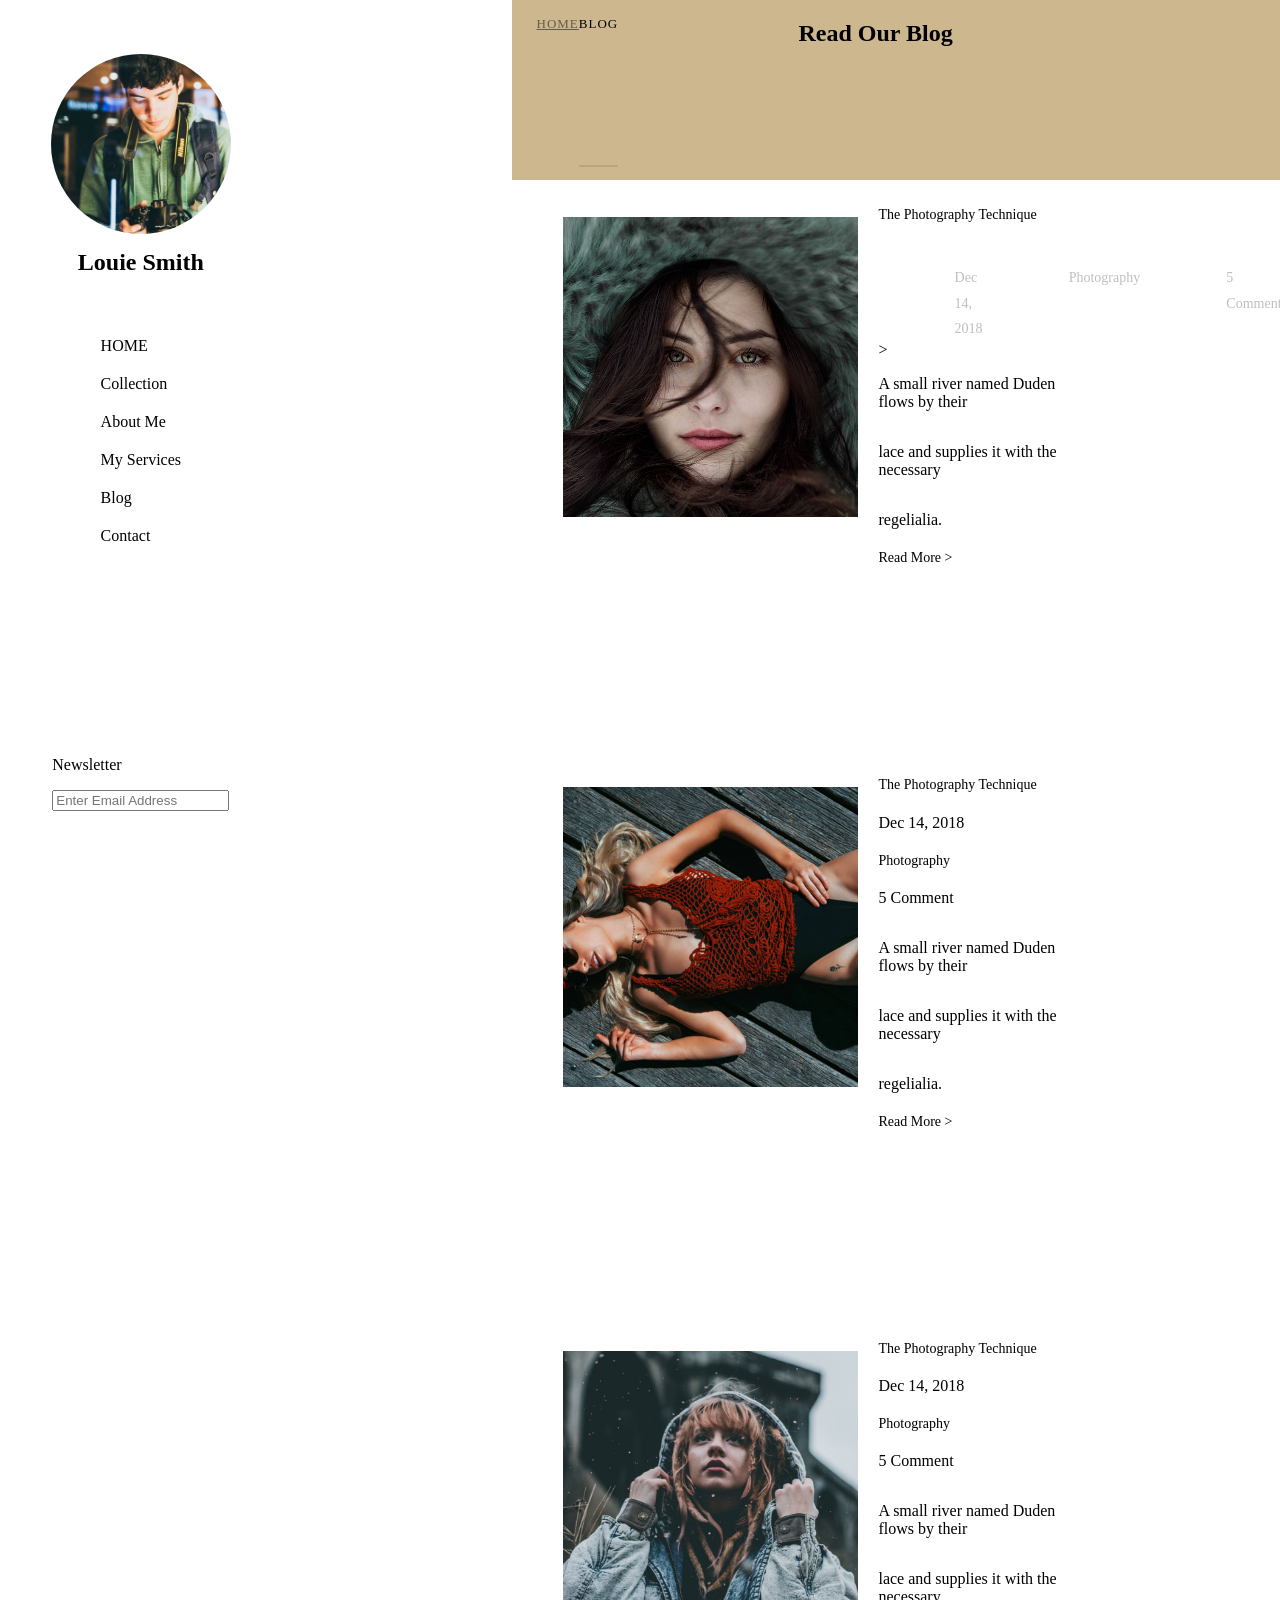
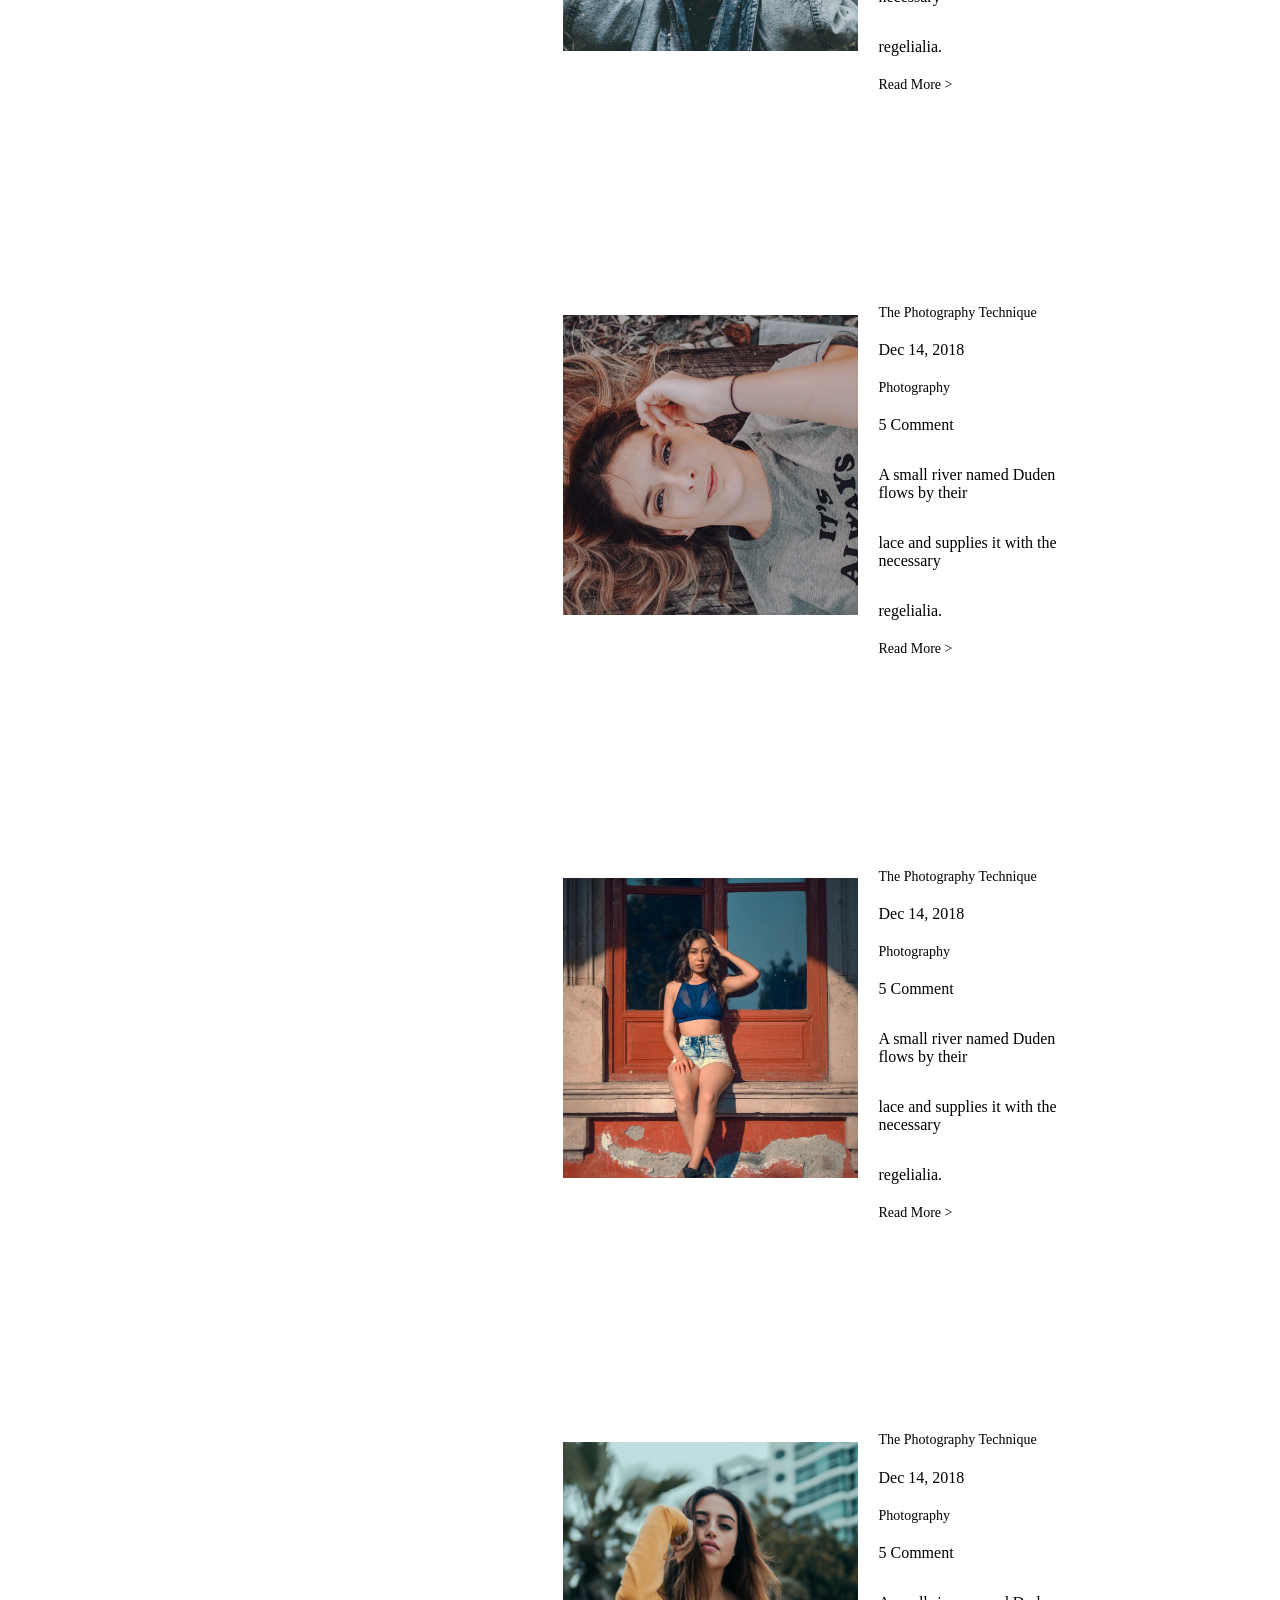
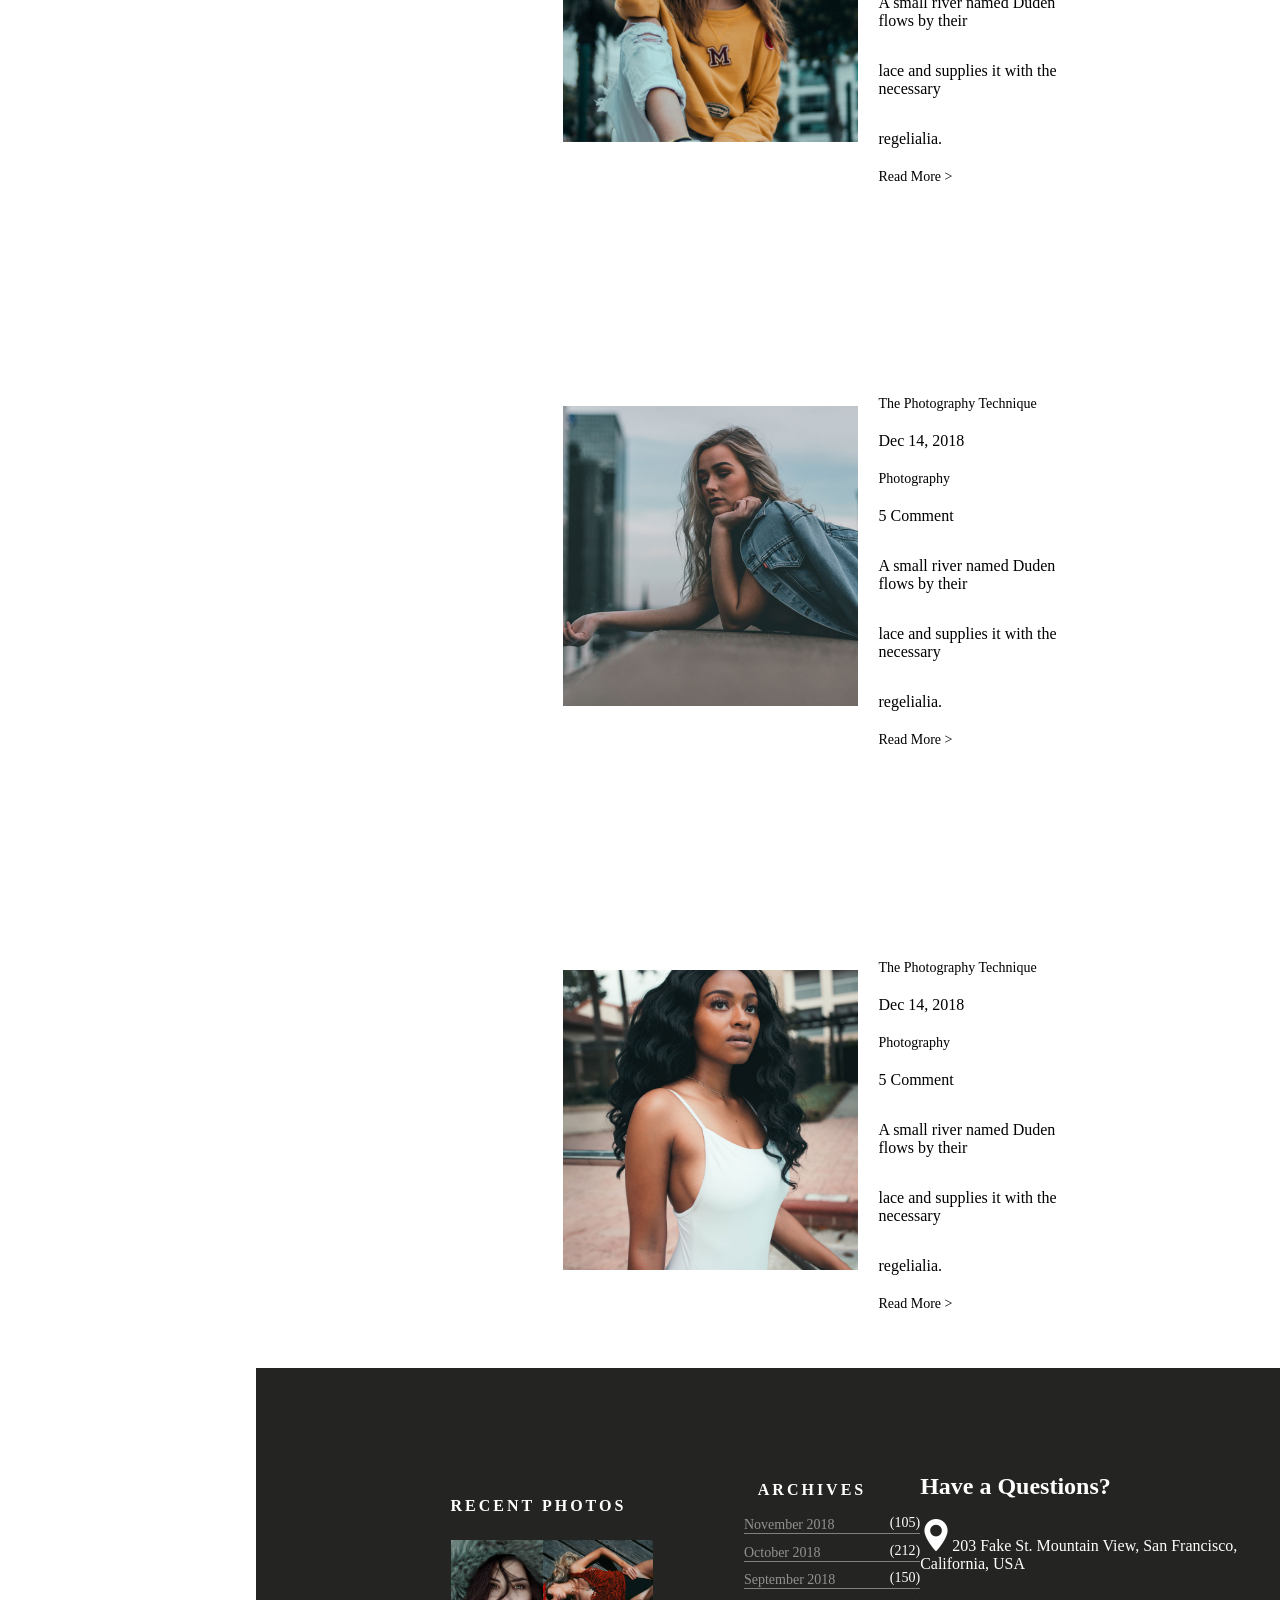
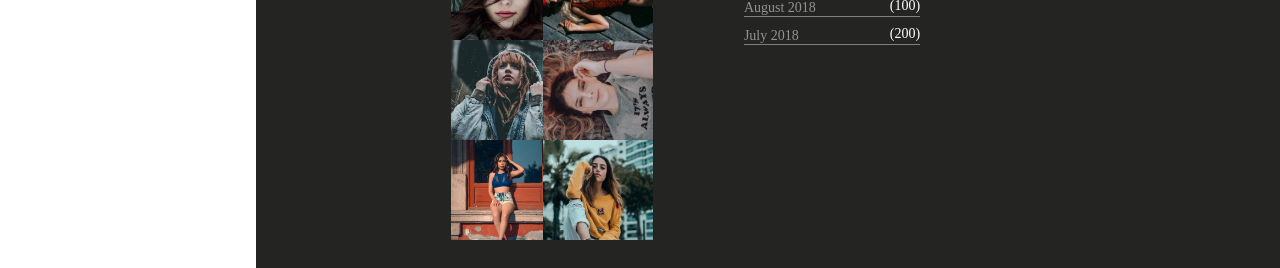
<file: Blog.html>
<!DOCTYPE html>
<html lang="en">

<head>
    <meta charset="UTF-8">
    <meta name="viewport" content="width=device-width, initial-scale=1.0">
    <title>Louie Smith</title>
    <link rel="stylesheet" href="Blog.css">

</head>

<body>
    <header>
        <a href="index.html" class="imagem-menu"><img class="img1" src="imagens/mosso-camera.jpg" alt="" width="180px"
                height="180px"></a>
        <div class="inicio_header">
            <a href="index.html">Louie Smith</a>
        </div>
        <ul class="menu">
            <li class="home"><a href="index.html">HOME</a></li>
            <li class="Collection"><a href="colection.html">Collection</a></li>
            <li class="About Me"><a href="index.html">About Me</a></li>
            <li class="My Services"><a href="Services.html">My Services</a></li>
            <li class="Blog"><a href="Blog.html">Blog</a></li>
            <li class="Contact"><a href="index.html">Contact</a></li>
        </ul>
        <div class="newsletter_div">
            <p>
                Newsletter
            </p>
            <input type="text" class="Newsletter" placeholder="Enter Email Address">
        </div>
        </ul>
    </header>

        <section id="sec01">
        <div>
            <a href="index.html">Home</a>
            <p>Blog</p>
        </div>
        <h1 id="Services-text">Read Our Blog</h1>
    </section>
    
    <section id="Conteudo-principal">
    <section id="imagens-descritivas">

<div class="imagens-descritivas-div">
     <div id="casaco">
            <img src="imagens/mossa-casaco.jpg" alt="">
        </div>

        <div class="imagens-descritivas-text"> 
            <a>The Photography Technique</a>
            
<div class="meta">
    <span>Dec 14, 2018</span>
    <span>Photography</span>
    <span>5 Comments</span>
</div>
>
            <p>A small river named Duden flows by their</p>
            <p>lace and supplies it with the necessary</p>
            <p>regelialia.</p>
            <a id="Link-dourado">Read More ></a>
     </div>
</div>

<div class="imagens-descritivas-div">
     <div>
            <img src="imagens/massa-deitada.jpg" alt="">
        </div>

        <div class="imagens-descritivas-text"> 
            <a>The Photography Technique</a>
            <p>Dec 14, 2018</p><a> Photography</a><p>5 Comment</p>
            <p>A small river named Duden flows by their</p>
            <p>lace and supplies it with the necessary</p>
            <p>regelialia.</p>
            <a id="Link-dourado">Read More ></a>
     </div>
</div>
        

<div class="imagens-descritivas-div">
     <div>
            <img src="imagens/mossa-com-frio.jpg" alt="">
        </div>

        <div class="imagens-descritivas-text"> 
            <a>The Photography Technique</a>
            <p>Dec 14, 2018</p><a> Photography</a><p>5 Comment</p>
            <p>A small river named Duden flows by their</p>
            <p>lace and supplies it with the necessary</p>
            <p>regelialia.</p>
            <a id="Link-dourado">Read More ></a>
     </div>
</div>

<div class="imagens-descritivas-div">
     <div>
            <img src="imagens/mossa_feliz_chao.jpg" alt="">
        </div>

        <div class="imagens-descritivas-text"> 
            <a>The Photography Technique</a>
            <p>Dec 14, 2018</p><a> Photography</a><p>5 Comment</p>
            <p>A small river named Duden flows by their</p>
            <p>lace and supplies it with the necessary</p>
            <p>regelialia.</p>
            <a id="Link-dourado">Read More ></a>
     </div>
</div>

<div class="imagens-descritivas-div">
     <div>
            <img src="imagens/mossa-janela.jpg" alt="">
        </div>

        <div class="imagens-descritivas-text"> 
            <a>The Photography Technique</a>
            <p>Dec 14, 2018</p><a> Photography</a><p>5 Comment</p>
            <p>A small river named Duden flows by their</p>
            <p>lace and supplies it with the necessary</p>
            <p>regelialia.</p>
            <a id="Link-dourado">Read More ></a>
     </div>
</div>

<div class="imagens-descritivas-div">
     <div>
            <img src="imagens/mossa-mandrake.jpg" alt="">
        </div>

        <div class="imagens-descritivas-text"> 
            <a>The Photography Technique</a>
            <p>Dec 14, 2018</p><a> Photography</a><p>5 Comment</p>
            <p>A small river named Duden flows by their</p>
            <p>lace and supplies it with the necessary</p>
            <p>regelialia.</p>
            <a id="Link-dourado">Read More ></a>
     </div>
</div>

<div class="imagens-descritivas-div">
     <div>
            <img src="imagens/image_7.jpg" alt="">
        </div>

        <div class="imagens-descritivas-text"> 
            <a>The Photography Technique</a>
            <p>Dec 14, 2018</p><a> Photography</a><p>5 Comment</p>
            <p>A small river named Duden flows by their</p>
            <p>lace and supplies it with the necessary</p>
            <p>regelialia.</p>
            <a id="Link-dourado">Read More ></a>
     </div>
</div>

<div class="imagens-descritivas-div">
     <div>
            <img src="imagens/image_8.jpg" alt="">
        </div>

        <div class="imagens-descritivas-text"> 
            <a>The Photography Technique</a>
            <p>Dec 14, 2018</p><a> Photography</a><p>5 Comment</p>
            <p>A small river named Duden flows by their</p>
            <p>lace and supplies it with the necessary</p>
            <p>regelialia.</p>
            <a id="Link-dourado">Read More ></a>
     </div>
</div>
    </section>

    <section id="Barra-infinita">
        <div class="newsletter_div">

            <input type="text" class="Newsletter" placeholder="Enter Email Address">
        </div>

        <h1>Categories</h1>
        <ul>
            <li><a>Fashion<span>(6)</span></a></li>
            <li><a>Technology<span>(8)</span></a></li>
            <li><a>Travel<span>(2)</span></a></li>
            <li><a>Food<span>(2)</span></a></li>
            <li><a>Photography<span>(7)</span></a></li>
        </ul>

        <ul>
            <h1>Popular Articles</h1>

            <li><a href="index.html">Even the all-powerful Pointing has no control</a>
            <p> Dec. 14, 2018</p>
            <p> Dave Lewis  19</p>
            </li>
            <li><a href="index.html">Even the all-powerful Pointing has no control</a>
            <p>Dec. 14, 2018</p>
            <p> Dave Lewis  19</p>
            </li>
            <li><a href="index.html">Even the all-powerful Pointing has no control</a>
            <p>Dec. 14, 2018</p>
            <p> Dave Lewis  19</p>
            </li>
        </ul>

        <div class="Tag-Cloud">
        <h1>Tag Cloud</h1>

        <span>
        <a href="index.html" class="tag">animals</a>
        <a href="index.html" class="tag">human</a>
        <a href="index.html" class="tag">people</a>
        </span>
        <span>
        <a href="index.html" class="tag">cat</a>
        <a href="index.html" class="tag">dog</a>
        </span>
        <span>
        <a href="index.html" class="tag">nature</a>
        <a href="index.html" class="tag">food</a>
        </span>

        </div>

        <div id="Newletter-infinito">
            <h1>Newletter</h1>
            <p> Far far away, behind the word </p> 
            <p> mountains, far from the </p> 
            <p>Vokalia</p>
            <input type="text" class="Newsletter" placeholder="Email Address">
            <button id="Button-infinito">Subscribe</button>
        </div>

        <ul>
            <h1>Archives</h1>
            <li><a>Decob14 2018<span>(10)</span></a></li>
            <li><a>September 2018<span>(6)</span></a></li>
            <li><a>August 2018<span>(8)</span></a></li>
            <li><a>July 2018<span>(2)</span></a></li>
            <li><a>June 2018<span>(7)</span></a></li>
            <li><a>May 2018<span>(5)</span></a></li>
        </ul>

        <h1>Paragraphs</h1>

        <p> Lorem ipsum dolor sit amet,</p> 
        <p> consectetur adipisicing elit.</p> 
        <p> Ducimus itaque, autem </p> 
        <p> necessitatibus voluptate quod </p>
        <p> mollitia delectus aut.</p>

    </section>
</section>


    <footer>
        <div class="Recent-Photos">
            <h2>Recent photos</h2>
            <div class="Recent-Photos-image">
                <a class="footer-images-link" href="index.html"><img class="footer-images"
                        src="imagens/mossa-casaco.jpg" alt=""></a>
                <a class="footer-images-link" href="index.html"><img class="footer-images"
                        src="imagens/massa-deitada.jpg" alt=""></a>
                <a class="footer-images-link" href="index.html"><img class="footer-images"
                        src="imagens/mossa-com-frio.jpg" alt=""></a>
                <a class="footer-images-link" href="index.html"><img class="footer-images"
                        src="imagens/mossa_feliz_chao.jpg" alt=""></a>
                <a class="footer-images-link" href="index.html"><img class="footer-images"
                        src="imagens/mossa-janela.jpg" alt=""></a>
                <a class="footer-images-link" href="index.html"><img class="footer-images"
                        src="imagens/mossa-mandrake.jpg" alt=""></a>
            </div>
        </div>
        <div class="Archives">
            <h2>Archives</h2>
            <ul>
                <li><a class="footer-links" href="index.html">November 2018 <span>(105)</a></span></li>
                <li><a class="footer-links" href="index.html">October 2018<span>(212)</a></span></li>
                <li><a class="footer-links" href="index.html">September 2018<span>(150)</a></span></li>
                <li><a class="footer-links" href="index.html">August 2018<span>(100)</a></span></li>
                <li><a class="footer-links" href="index.html">July 2018<span>(200)</a></span></li>
            </ul>
        </div>
        <div class="Have-a-Questions">
            <h2>Have a Questions?</h2>
            <div class="map">
                <div><img src="imagens/maps-and-flags.png" alt="">203 Fake St. Mountain View, San Francisco, California,
                    USA</div>
            </div>
    </footer>
</body>

</html>
</file>
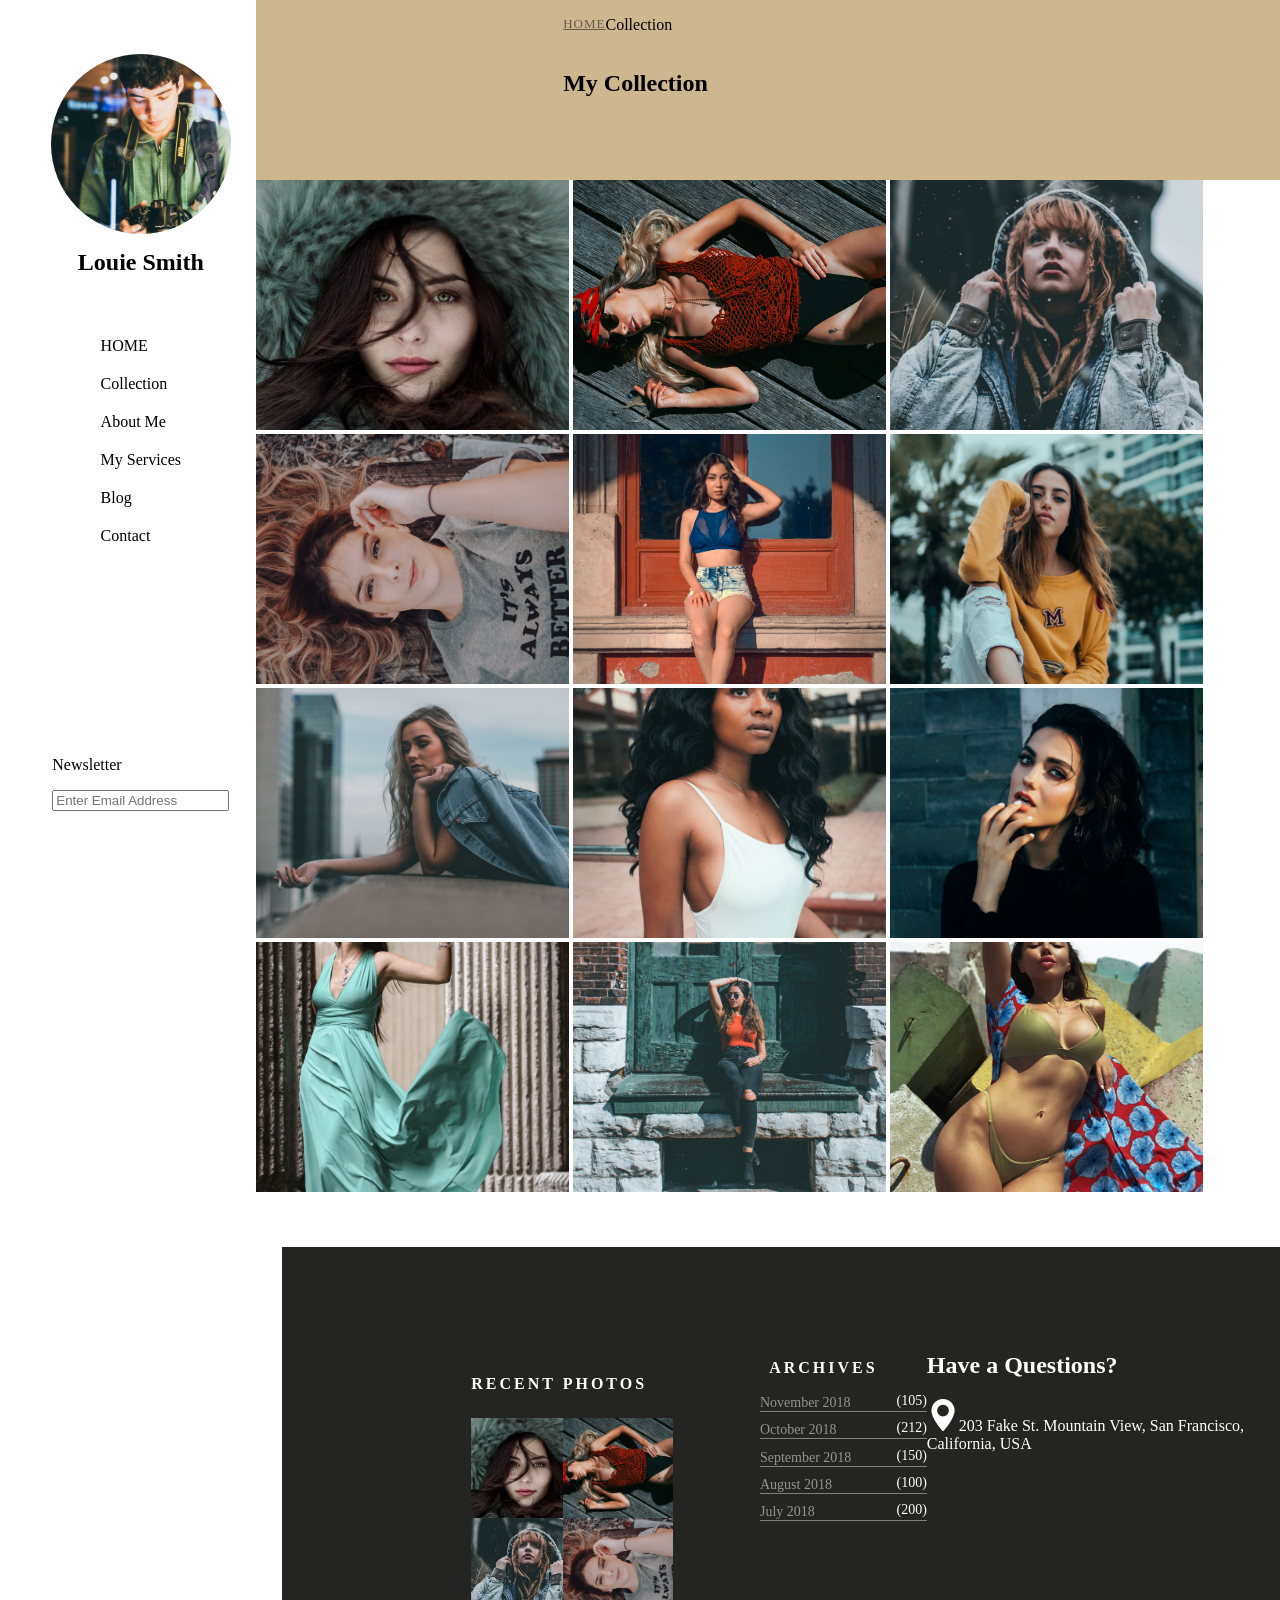
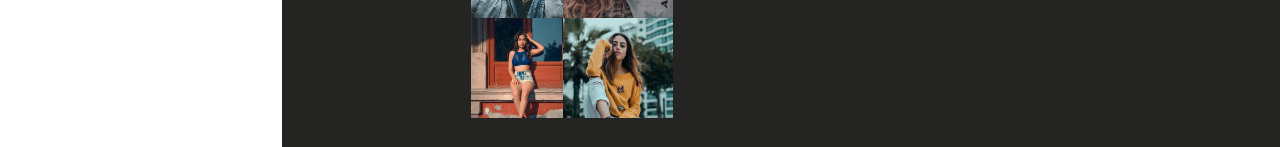
<file: colection.html>
<!DOCTYPE html>
<html lang="en">

<head>
    <meta charset="UTF-8">
    <meta name="viewport" content="width=device-width, initial-scale=1.0">
    <title>Louie Smith</title>
    <link rel="stylesheet" href="colection.css">

</head>
<body>
    <header>
        <a href="index.html" class="imagem-menu"><img class="img1" src="imagens/mosso-camera.jpg" alt="" width="180px" height="180px"></a>
        <div class="inicio_header">
            <a href="index.html">Louie Smith</a>
        </div>
        <ul class="menu">
            <li class="home"><a href="index.html">HOME</a></li>
            <li class="Collection"><a href="colection.html">Collection</a></li>
            <li class="About Me"><a href="index.html">About Me</a></li>
            <li class="My Services"><a href="index.html">My Services</a></li>
            <li class="Blog"><a href="index.html">Blog</a></li>
            <li class="Contact"><a href="index.html">Contact</a></li>
        </ul>
        <div class="newsletter_div">
            <p>
                Newsletter
            </p>
            <input type="text" class="Newsletter" placeholder="Enter Email Address">
        </div>
        </ul>
    </header>


<section id="Minha-coleção">
    <div>
    <a href="colection.html">home</a> <p>Collection</p>
    </div>
    <h1 id="Minha-coleção-text">My Collection</h1>
</section>

<section id ="Galeria">
    <div class="Galeria">
        <a href="index.html"><img src="imagens/mossa-casaco.jpg" alt=""></a>
        <a href="index.html"><img src="imagens/massa-deitada.jpg" alt=""></a>
        <a href="index.html"><img src="imagens/mossa-com-frio.jpg" alt=""></a>
        <a href="index.html"><img src="imagens/mossa_feliz_chao.jpg" alt=""></a>
        <a href="index.html"><img src="imagens/mossa-janela.jpg" alt=""></a>
        <a href="index.html"><img src="imagens/mossa-mandrake.jpg" alt=""></a>
        <a href="index.html"><img src="imagens/image_7.jpg" alt=""></a>
        <a href="index.html"><img src="imagens/image_8.jpg" alt=""></a>
        <a href="index.html"><img src="imagens/image_9.jpg" alt=""></a>
        <a href="index.html"><img src="imagens/image_10.jpg" alt=""></a>
        <a href="index.html"><img src="imagens/image_11.jpg" alt=""></a>
        <a href="index.html"><img src="imagens/image_12.jpg" alt=""></a>
    </div>
</section>

    <footer>
        <div class="Recent-Photos">
            <h2>Recent photos</h2>
            <div class="Recent-Photos-image">
            <a class="footer-images-link" href="index.html"><img class="footer-images" src="imagens/mossa-casaco.jpg" alt=""></a>
            <a class="footer-images-link" href="index.html"><img class="footer-images" src="imagens/massa-deitada.jpg" alt=""></a>
            <a class="footer-images-link" href="index.html"><img class="footer-images" src="imagens/mossa-com-frio.jpg" alt=""></a>
            <a class="footer-images-link" href="index.html"><img class="footer-images" src="imagens/mossa_feliz_chao.jpg" alt=""></a>
            <a class="footer-images-link" href="index.html"><img class="footer-images" src="imagens/mossa-janela.jpg" alt=""></a>
            <a class="footer-images-link" href="index.html"><img class="footer-images" src="imagens/mossa-mandrake.jpg" alt=""></a>
        </div>
        </div>
        <div class="Archives">
            <h2>Archives</h2>
            <ul>
                <li><a class="footer-links" href="index.html">November 2018 <span>(105)</a></span></li>
                <li><a class="footer-links" href="index.html">October 2018<span>(212)</a></span></li>
                <li><a class="footer-links" href="index.html">September 2018<span>(150)</a></span></li>
                <li><a class="footer-links" href="index.html">August 2018<span>(100)</a></span></li>
                <li><a class="footer-links" href="index.html">July 2018<span>(200)</a></span></li>
            </ul>
        </div>
        <div class="Have-a-Questions">
            <h2>Have a Questions?</h2>
            <div class="map"> <div><img src="imagens/maps-and-flags.png" alt="">203 Fake St. Mountain View, San Francisco, California, USA</div>
        </div>
</footer>
</body>

</html>
</file>
<file: Blog.css>
body{
    margin: 0;
}

header 
{   
    width: 22%;
    top: 0;
    position: fixed;
    align-items: center;
    display: flex;
    flex-direction: column;
    height: 100vh;
}


.img1
{
    margin-top: 30%;
    background-position: center;
    background-repeat: no-repeat;
    background-size: contain;
    border-radius: 50%;
    object-fit: cover;
}

.menu{
margin-top: 18%;
padding: 0;
}

.menu li{
    padding: 10px;
    list-style: none;
}   
.menu a{
    color: black;
    text-decoration: none;
}   

.inicio_header
{
    margin-top: 4%;
    font-size: 24px;
    font-weight: 700;
}

.inicio_header a{
    color: black;
    text-decoration: none;
}

.newsletter_div
{
    margin-top: 60%;
}

body
{
    margin: 0;
}

header 
{   
    width: 22%;
    top: 0;
    position: fixed;
    align-items: center;
    display: flex;
    flex-direction: column;
    height: 100vh;
}

.menu{
margin-top: 18%;
padding: 0;
}

.menu li{
    padding: 10px;
    list-style: none;
}   
.menu a{
    color: black;
    text-decoration: none;
}   

.inicio_header
{
    margin-top: 4%;
    font-size: 24px;
    font-weight: 700;
}

.inicio_header a{
    color: black;
    text-decoration: none;
}

.newsletter_div{
    margin-top: 60%;
}

#sec01 
{
    Background-color: #ccb78f;

    width: 80%;
    height: 20vh;

    margin-left: 40%;

    position: absolute;
    top: 0;

    display: flex;
    flex-direction: row;

}

#sec01 div 
{
    Display: flex;
}

#sec01 a 
{
     color: rgba(0, 0, 0, 0.5);
    text-transform: uppercase;
    font-size: 13px;
    letter-spacing: 1px;

    margin-left: 30%;
    margin-top: 16px;
}

#sec01 p 
{
    text-transform: uppercase;
    font-size: 13px;
    letter-spacing: 1px;
    border-bottom: 2px solid rgba(0, 0, 0, 0.1);
    color: black;
    font-family: 'Montserrat';
    font-style: normal;
    font-weight: 300;
    margin-top: 16px;
}

#Conteudo-principal 
{
    display: flex;

    margin-left: 20%;
    width: 80%;

    align-items: flex-start;
}

#Services-text 
{
    margin-left: 20%;
}

#imagens-descritivas 
{
    margin-left: 30%;
    margin-right: 30%;

    width: 50%;
    max-width: 50%;

    display: flex;
    flex-direction: column;
}

#imagens-descritivas  div 
{
    display: flex;
    flex-direction: wrap;

    margin-top: 20%;
}

.imagens-descritivas-div 
{
    display: flex;
}


.imagens-descritivas-text 
{
    margin-left: 20px;
    display: flex;
    flex-direction: column;
}

#imagens-descritivas img
{
    margin-top: 5%;

    width: 295.29px;
    height: 300px;
    object-fit: cover;
}

#casaco 
{
    margin-top: 20%;
}

#imagens-descritivas span
{
    font-size: 14px;
    margin: 0 10px 0 0;
    color: #bfbfbf;

    line-height: 1.8;
    font-weight: 500;

    margin-left: 40%;
}

#imagens-descritivas a
{
    color: #000000;
    transition: .3s all ease;

    font-size: 14px;
    line-height: 1.8;
    font-weight: 500;

}

#Link-dourado
{
    font-size: 15px;
    line-height: 1.8;
    font-weight: 500;

    color: #999999;
    
}


.meta 
{
    display: flex;
    font-size: 13px;
    color: #999;
}


#Barra-infinita 
{
    width: 20%;
    margin-top: 20%;

    background-color: #f8f9fa;

    display: flex;
    flex-direction: column;
    justify-content: flex;
}


footer
{
    display: flex;
    margin-top: 4%;
    padding-top: 85px;
    padding-bottom: 85px;
    margin-left: 22%;
    width: 80%;
    margin-left: 20%;
    background-color: #242423;
    color: white;
}

.footer-images
{
    width: 110px;
    height: 100px;
    object-fit: cover;
}

.Recent-Photos
{
    margin-top: 3%;
    margin-left: 19%;
    width: 300px;
    height: 300px;
}

.Recent-Photos h2
{
    margin-bottom: 10%;
    letter-spacing: 3px;
    font-weight: 600;
    text-transform: uppercase;
    font-size: 16px;
}

.Recent-Photos-image
{
    display: flex;
    flex-wrap: wrap;
}

.footer-images-link
{
    width: 92px;
    height: 100px;
}

.footer-links
{
    color: white;
    text-decoration: none;
}

.Archives
{
    width: 25%;
}

.Archives h2
{
    text-align: center;
    margin-top: 13%;
    margin-bottom: 5%;
    letter-spacing: 3px;
    font-weight: 600;
    text-transform: uppercase;
    font-size: 16px;
}


.Archives ul 
{
    flex-direction: column;
    position: relative;
    display: flex;
    list-style: none;
}

.Archives li{

    border-bottom: 1px solid gray;
    margin-bottom: 5%;
}

.Archives a {
    font-family: "Montserrat", Arial sans-serif;
    color: #FFFFFF80;
    font-size: 14px;
    font-weight: 500;
}

.Archives span 
{
    color: white;
    position: absolute;
    right: 0;
}
</file>
<file: colection.css>
body{
    margin: 0;
}

header 
{   
    width: 22%;
    top: 0;
    position: fixed;
    align-items: center;
    display: flex;
    flex-direction: column;
    height: 100vh;
}


.img1
{
    margin-top: 30%;
    background-position: center;
    background-repeat: no-repeat;
    background-size: contain;
    border-radius: 50%;
    object-fit: cover;
}

.menu{
margin-top: 18%;
padding: 0;
}

.menu li{
    padding: 10px;
    list-style: none;
}   
.menu a{
    color: black;
    text-decoration: none;
}   

.inicio_header
{
    margin-top: 4%;
    font-size: 24px;
    font-weight: 700;
}

.inicio_header a{
    color: black;
    text-decoration: none;
}

.newsletter_div{
    margin-top: 60%;
}

#Galeria 
{
    display: flex;
    flex-wrap: wrap;
    width: 80%;
    margin-left: 20%;
}

#Galeria img 
{
    width: 312.98px;
    height: 250px;

    object-fit: cover;
}

#Minha-coleção 
{
    Background-color: #ccb78f;
    width: 80%;
    margin-left: 20%;
    height: 20vh;    
}

#Minha-coleção div
{
    display:flex;
}

#Minha-coleção a 
{
    color: rgba(0, 0, 0, 0.5);
    text-transform: uppercase;
    font-size: 13px;
    letter-spacing: 1px;
    margin-top: 16px;
    margin-left: 30%;
}

#Minhha-coleção p 
{
    text-transform: uppercase;
    font-size: 13px;
    letter-spacing: 1px;
    border-bottom: 2px solid rgba(0, 0, 0, 0.1);
    color: black;
    font-family: 'Montserrat';
    font-style: normal;
    font-weight: 300;
}

#Minha-coleção-text
{
    margin-left: 30%;
}

footer
{
    display: flex;
    margin-top: 4%;
    padding-top: 85px;
    padding-bottom: 85px;
    margin-left: 22%;
    width: 78%;
    background-color: #242423;
    color: white;
}

.footer-images
{
    width: 110px;
    height: 100px;
    object-fit: cover;
}

.Recent-Photos
{
    margin-top: 3%;
    margin-left: 19%;
    width: 300px;
    height: 300px;
}

.Recent-Photos h2
{
    margin-bottom: 10%;
    letter-spacing: 3px;
    font-weight: 600;
    text-transform: uppercase;
    font-size: 16px;
}

.Recent-Photos-image
{
    display: flex;
    flex-wrap: wrap;
}

.footer-images-link
{
    width: 92px;
    height: 100px;
}

.footer-links
{
    color: white;
    text-decoration: none;
}

.Archives
{
    width: 25%;
}

.Archives h2
{
    text-align: center;
    margin-top: 13%;
    margin-bottom: 5%;
    letter-spacing: 3px;
    font-weight: 600;
    text-transform: uppercase;
    font-size: 16px;
}


.Archives ul 
{
    flex-direction: column;
    position: relative;
    display: flex;
    list-style: none;
}

.Archives li{

    border-bottom: 1px solid gray;
    margin-bottom: 5%;
}

.Archives a {
    font-family: "Montserrat", Arial sans-serif;
    color: #FFFFFF80;
    font-size: 14px;
    font-weight: 500;
}

.Archives span 
{
    color: white;
    position: absolute;
    right: 0;
}
</file>
